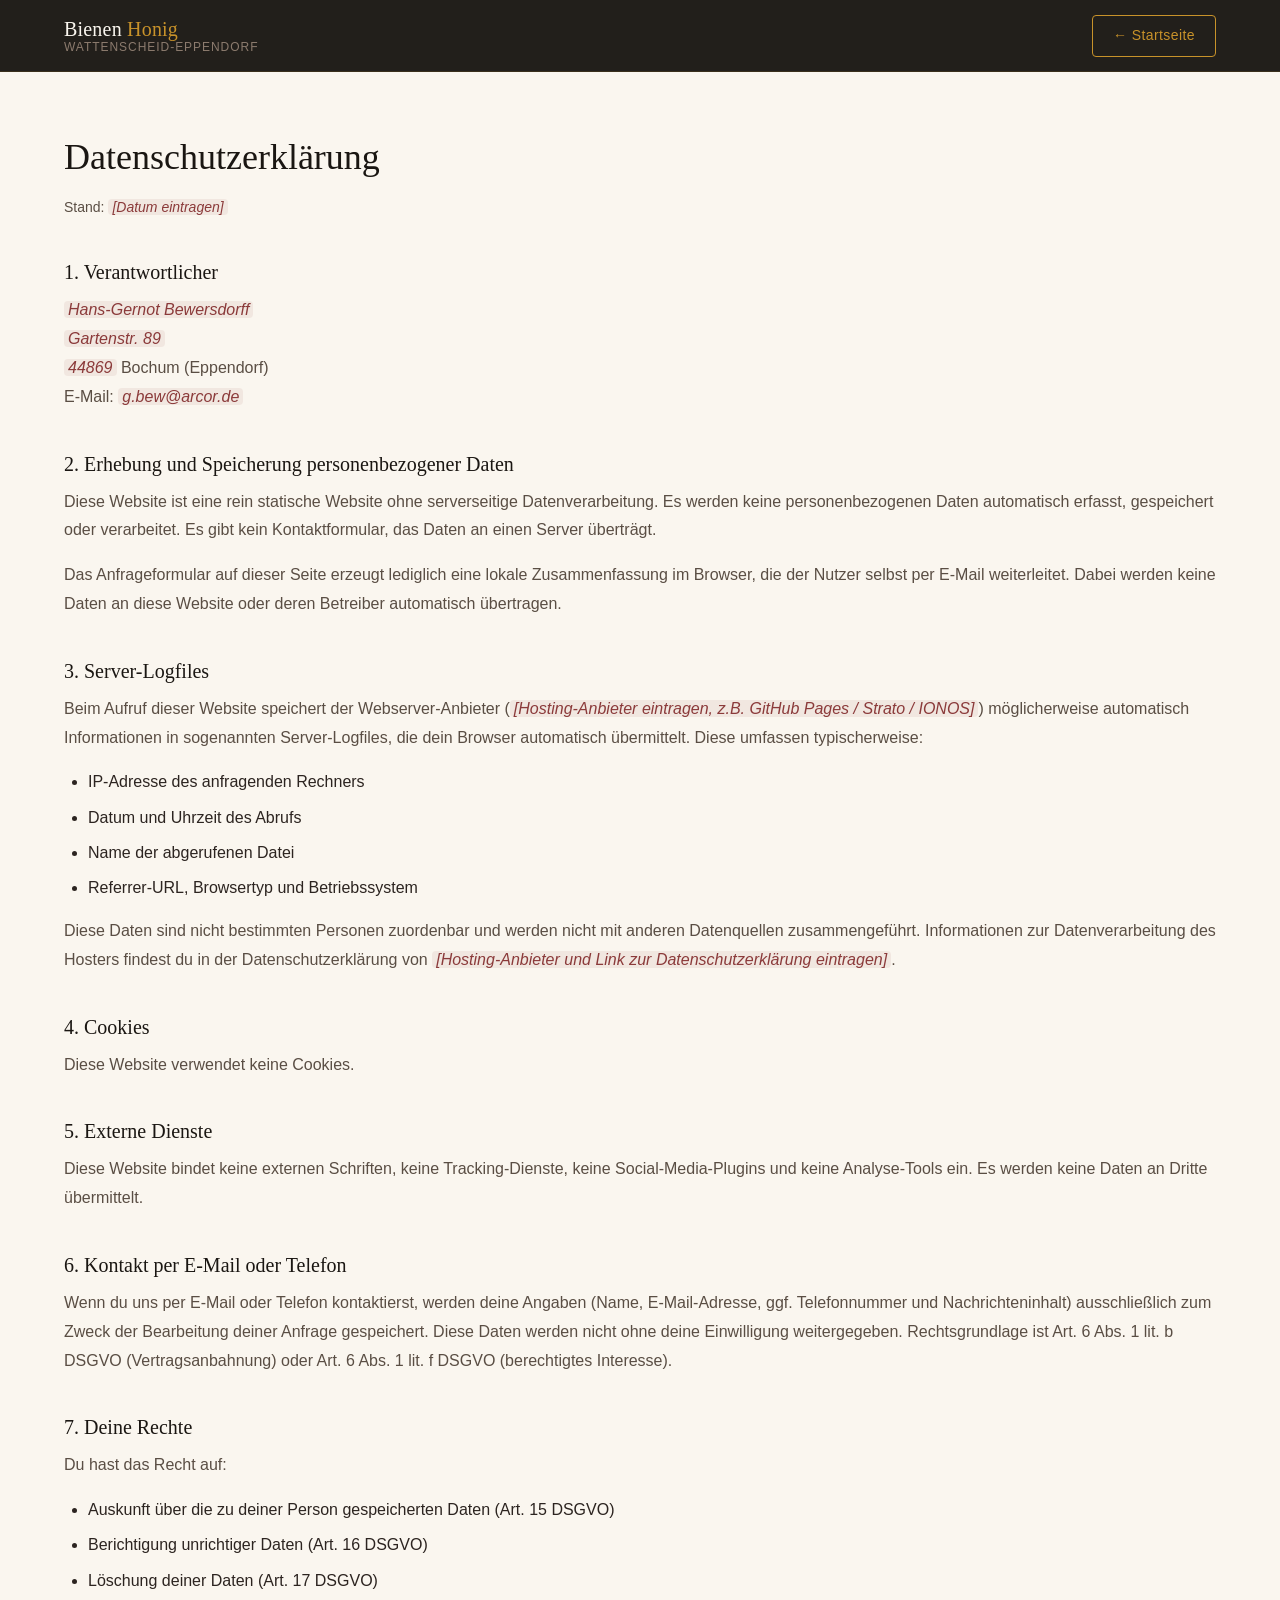
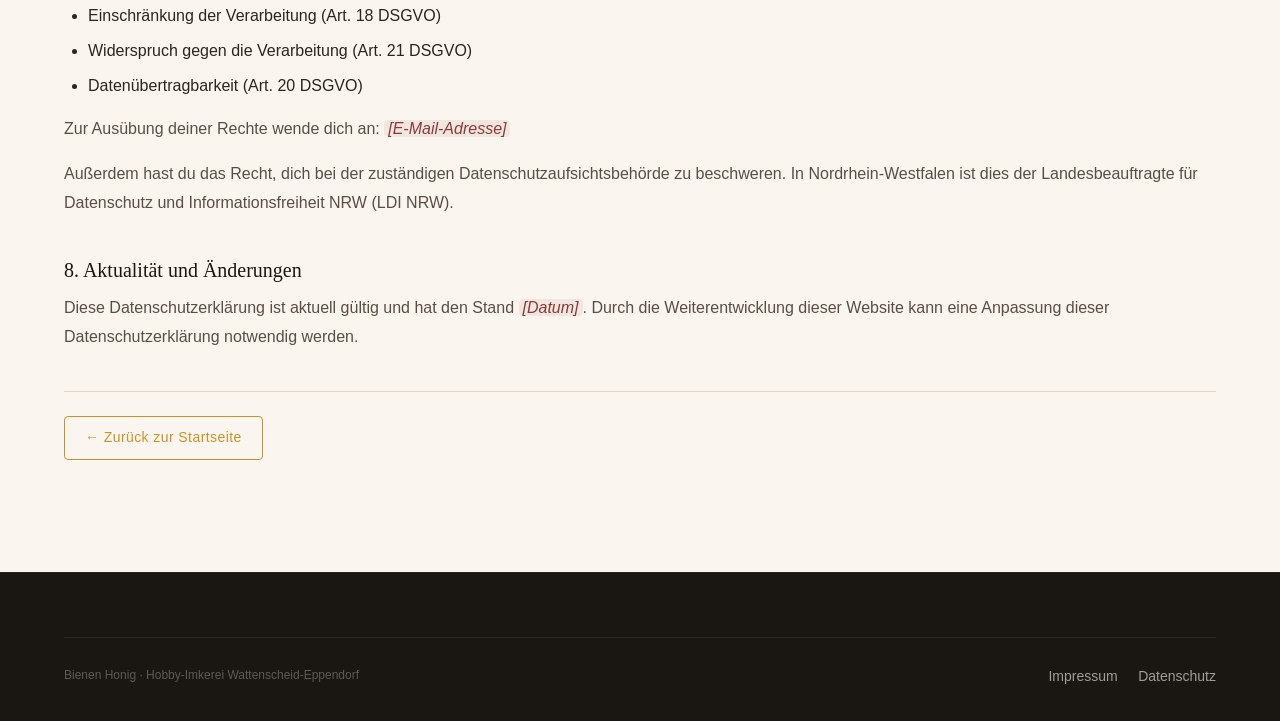
<file: datenschutz.html>
<!DOCTYPE html>
<html lang="de">
<head>
  <meta charset="UTF-8" />
  <meta name="viewport" content="width=device-width, initial-scale=1.0" />
  <meta name="robots" content="noindex, nofollow" />
  <title>Datenschutz – Bienen Honig Wattenscheid-Eppendorf</title>

  <link rel="stylesheet" href="css/variables.css" />
  <link rel="stylesheet" href="css/base.css" />
  <link rel="stylesheet" href="css/components.css" />
  <link rel="stylesheet" href="css/responsive.css" />

  <link rel="icon" href="data:image/svg+xml,<svg xmlns='http://www.w3.org/2000/svg' viewBox='0 0 100 100'><text y='.9em' font-size='90'>🍯</text></svg>" />
</head>
<body>

  <a class="skip-link" href="#main">Direkt zum Inhalt springen</a>

  <header class="site-header" role="banner">
    <nav class="nav container" aria-label="Hauptnavigation">
      <a href="index.html" class="nav__brand" aria-label="Zurück zur Startseite">
        <span class="nav__brand-name">Bienen <span>Honig</span></span>
        <span class="nav__brand-sub">Wattenscheid-Eppendorf</span>
      </a>
      <a href="index.html" class="btn btn--outline btn--sm" style="margin-left:auto;">← Startseite</a>
    </nav>
  </header>

  <main id="main">
    <div class="container">
      <article class="legal-page">

        <h1>Datenschutzerklärung</h1>
        <p class="text-soft" style="font-size:var(--text-sm);">Stand: <span class="legal-placeholder">[Datum eintragen]</span></p>

        <h2>1. Verantwortlicher</h2>
        <address>
          <span class="legal-placeholder">Hans-Gernot Bewersdorff</span><br />
          <span class="legal-placeholder">Gartenstr. 89</span><br />
          <span class="legal-placeholder">44869</span> Bochum (Eppendorf)<br />
          E-Mail: <span class="legal-placeholder">g.bew@arcor.de</span>
        </address>

        <h2>2. Erhebung und Speicherung personenbezogener Daten</h2>
        <p>
          Diese Website ist eine rein statische Website ohne serverseitige Datenverarbeitung.
          Es werden keine personenbezogenen Daten automatisch erfasst, gespeichert oder
          verarbeitet. Es gibt kein Kontaktformular, das Daten an einen Server überträgt.
        </p>
        <p>
          Das Anfrageformular auf dieser Seite erzeugt lediglich eine lokale Zusammenfassung
          im Browser, die der Nutzer selbst per E-Mail weiterleitet. Dabei werden keine Daten
          an diese Website oder deren Betreiber automatisch übertragen.
        </p>

        <h2>3. Server-Logfiles</h2>
        <p>
          Beim Aufruf dieser Website speichert der Webserver-Anbieter (<span class="legal-placeholder">[Hosting-Anbieter eintragen, z.B. GitHub Pages / Strato / IONOS]</span>)
          möglicherweise automatisch Informationen in sogenannten Server-Logfiles, die dein
          Browser automatisch übermittelt. Diese umfassen typischerweise:
        </p>
        <ul style="padding-left:var(--space-6);list-style:disc;margin-bottom:var(--space-4);">
          <li style="margin-bottom:var(--space-2);">IP-Adresse des anfragenden Rechners</li>
          <li style="margin-bottom:var(--space-2);">Datum und Uhrzeit des Abrufs</li>
          <li style="margin-bottom:var(--space-2);">Name der abgerufenen Datei</li>
          <li style="margin-bottom:var(--space-2);">Referrer-URL, Browsertyp und Betriebssystem</li>
        </ul>
        <p>
          Diese Daten sind nicht bestimmten Personen zuordenbar und werden nicht mit anderen
          Datenquellen zusammengeführt. Informationen zur Datenverarbeitung des Hosters findest
          du in der Datenschutzerklärung von
          <span class="legal-placeholder">[Hosting-Anbieter und Link zur Datenschutzerklärung eintragen]</span>.
        </p>

        <h2>4. Cookies</h2>
        <p>
          Diese Website verwendet keine Cookies.
        </p>

        <h2>5. Externe Dienste</h2>
        <p>
          Diese Website bindet keine externen Schriften, keine Tracking-Dienste, keine
          Social-Media-Plugins und keine Analyse-Tools ein. Es werden keine Daten an Dritte
          übermittelt.
        </p>

        <h2>6. Kontakt per E-Mail oder Telefon</h2>
        <p>
          Wenn du uns per E-Mail oder Telefon kontaktierst, werden deine Angaben
          (Name, E-Mail-Adresse, ggf. Telefonnummer und Nachrichteninhalt) ausschließlich
          zum Zweck der Bearbeitung deiner Anfrage gespeichert. Diese Daten werden nicht
          ohne deine Einwilligung weitergegeben. Rechtsgrundlage ist Art. 6 Abs. 1 lit. b
          DSGVO (Vertragsanbahnung) oder Art. 6 Abs. 1 lit. f DSGVO (berechtigtes Interesse).
        </p>

        <h2>7. Deine Rechte</h2>
        <p>Du hast das Recht auf:</p>
        <ul style="padding-left:var(--space-6);list-style:disc;margin-bottom:var(--space-4);">
          <li style="margin-bottom:var(--space-2);">Auskunft über die zu deiner Person gespeicherten Daten (Art. 15 DSGVO)</li>
          <li style="margin-bottom:var(--space-2);">Berichtigung unrichtiger Daten (Art. 16 DSGVO)</li>
          <li style="margin-bottom:var(--space-2);">Löschung deiner Daten (Art. 17 DSGVO)</li>
          <li style="margin-bottom:var(--space-2);">Einschränkung der Verarbeitung (Art. 18 DSGVO)</li>
          <li style="margin-bottom:var(--space-2);">Widerspruch gegen die Verarbeitung (Art. 21 DSGVO)</li>
          <li style="margin-bottom:var(--space-2);">Datenübertragbarkeit (Art. 20 DSGVO)</li>
        </ul>
        <p>
          Zur Ausübung deiner Rechte wende dich an:
          <span class="legal-placeholder">[E-Mail-Adresse]</span>
        </p>
        <p>
          Außerdem hast du das Recht, dich bei der zuständigen Datenschutzaufsichtsbehörde
          zu beschweren. In Nordrhein-Westfalen ist dies der Landesbeauftragte für
          Datenschutz und Informationsfreiheit NRW (LDI NRW).
        </p>

        <h2>8. Aktualität und Änderungen</h2>
        <p>
          Diese Datenschutzerklärung ist aktuell gültig und hat den Stand
          <span class="legal-placeholder">[Datum]</span>.
          Durch die Weiterentwicklung dieser Website kann eine Anpassung dieser
          Datenschutzerklärung notwendig werden.
        </p>

        <p style="margin-top:var(--space-10);padding-top:var(--space-6);border-top:1px solid var(--color-border);">
          <a href="index.html" class="btn btn--outline btn--sm">← Zurück zur Startseite</a>
        </p>

      </article>
    </div>
  </main>

  <footer class="site-footer" role="contentinfo">
    <div class="container">
      <div class="footer__bottom">
        <p class="footer__copy">Bienen Honig · Hobby-Imkerei Wattenscheid-Eppendorf</p>
        <nav aria-label="Rechtliche Links">
          <a href="impressum.html"   class="footer__nav-link" style="margin-right:var(--space-4);">Impressum</a>
          <a href="datenschutz.html" class="footer__nav-link">Datenschutz</a>
        </nav>
      </div>
    </div>
  </footer>

</body>
</html>
</file>
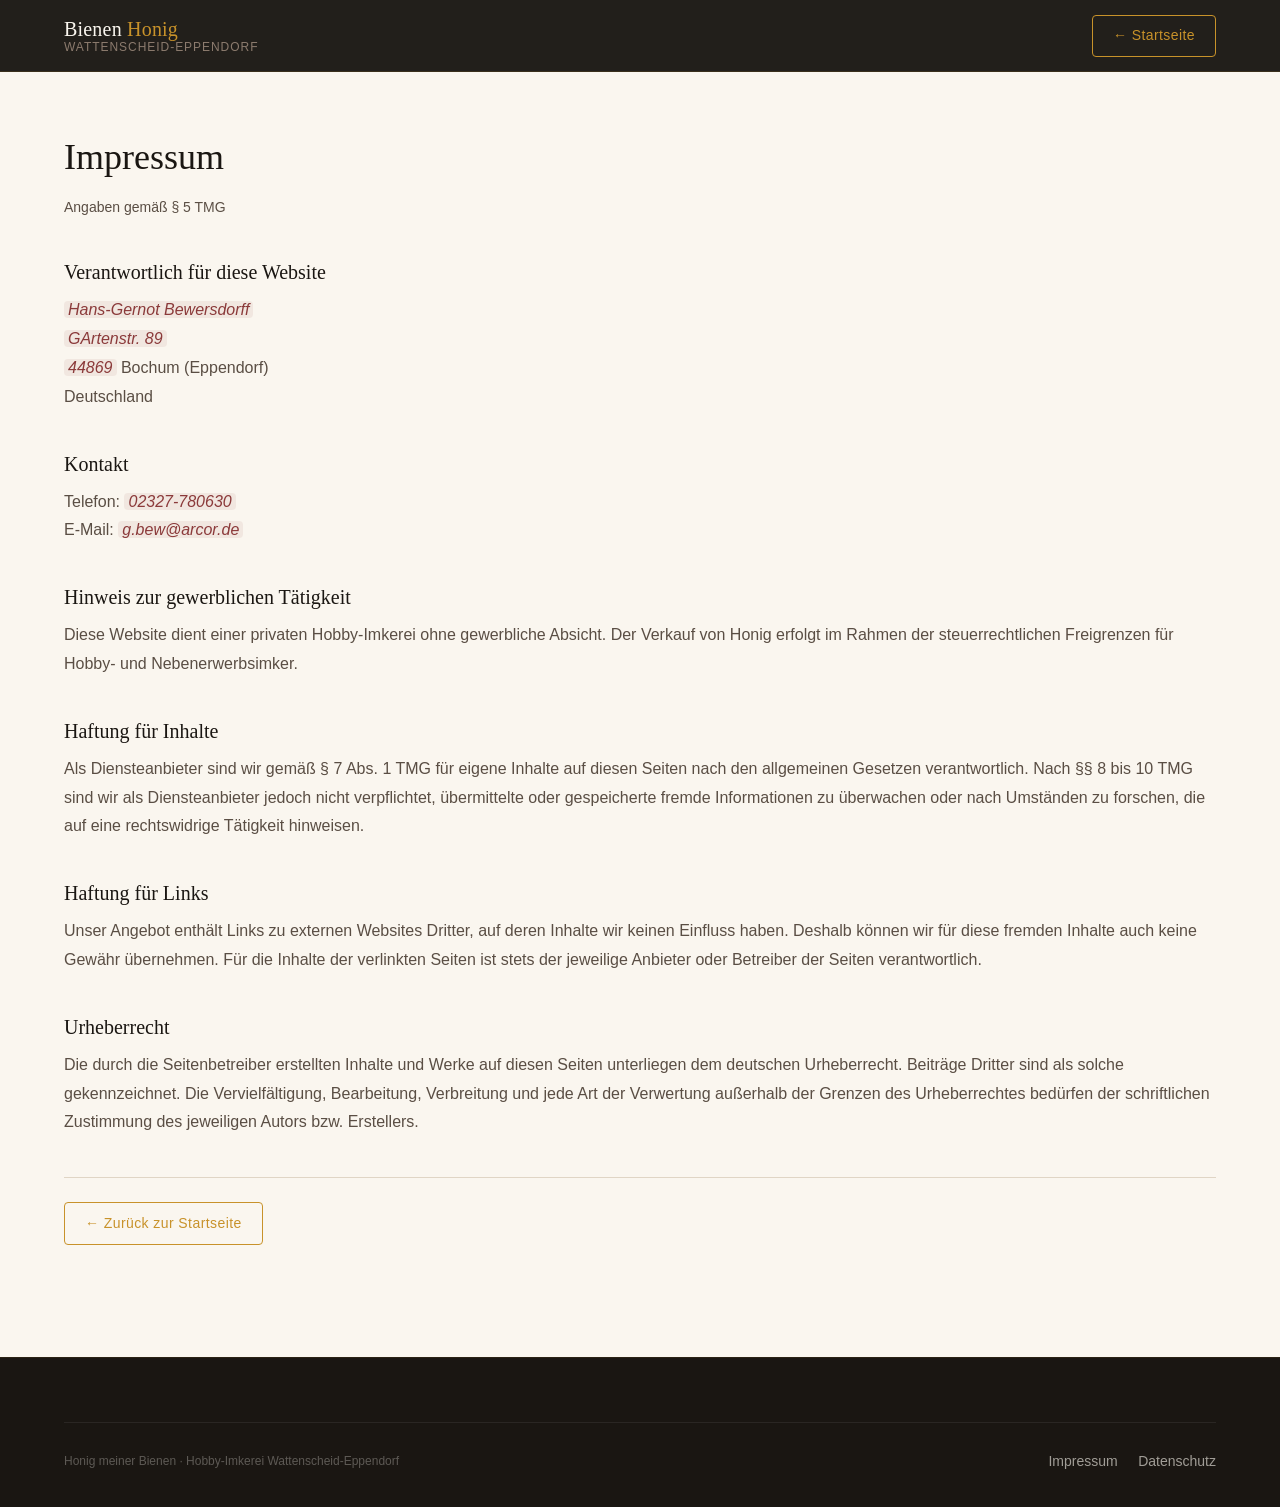
<file: impressum.html>
<!DOCTYPE html>
<html lang="de">
<head>
  <meta charset="UTF-8" />
  <meta name="viewport" content="width=device-width, initial-scale=1.0" />
  <meta name="robots" content="noindex, nofollow" />
  <title>Impressum – Bienen Honig Wattenscheid-Eppendorf</title>

  <link rel="stylesheet" href="css/variables.css" />
  <link rel="stylesheet" href="css/base.css" />
  <link rel="stylesheet" href="css/components.css" />
  <link rel="stylesheet" href="css/responsive.css" />

  <link rel="icon" href="data:image/svg+xml,<svg xmlns='http://www.w3.org/2000/svg' viewBox='0 0 100 100'><text y='.9em' font-size='90'>🍯</text></svg>" />
</head>
<body>

  <a class="skip-link" href="#main">Direkt zum Inhalt springen</a>

  <header class="site-header" role="banner">
    <nav class="nav container" aria-label="Hauptnavigation">
      <a href="index.html" class="nav__brand" aria-label="Zurück zur Startseite">
        <span class="nav__brand-name">Bienen <span>Honig</span></span>
        <span class="nav__brand-sub">Wattenscheid-Eppendorf</span>
      </a>
      <a href="index.html" class="btn btn--outline btn--sm" style="margin-left:auto;">← Startseite</a>
    </nav>
  </header>

  <main id="main">
    <div class="container">
      <article class="legal-page">

        <h1>Impressum</h1>
        <p class="text-soft" style="font-size:var(--text-sm);">Angaben gemäß § 5 TMG</p>

        <h2>Verantwortlich für diese Website</h2>
        <address>
          <span class="legal-placeholder">Hans-Gernot Bewersdorff</span><br />
          <span class="legal-placeholder">GArtenstr. 89</span><br />
          <span class="legal-placeholder">44869</span> Bochum (Eppendorf)<br />
          Deutschland
        </address>

        <h2>Kontakt</h2>
        <p>
          Telefon: <span class="legal-placeholder">02327-780630</span><br />
          E-Mail: <span class="legal-placeholder">g.bew@arcor.de</span>
        </p>

        <h2>Hinweis zur gewerblichen Tätigkeit</h2>
        <p>
          Diese Website dient einer privaten Hobby-Imkerei ohne gewerbliche Absicht.
          Der Verkauf von Honig erfolgt im Rahmen der steuerrechtlichen Freigrenzen
          für Hobby- und Nebenerwerbsimker.
        </p>

        <h2>Haftung für Inhalte</h2>
        <p>
          Als Diensteanbieter sind wir gemäß § 7 Abs. 1 TMG für eigene Inhalte auf
          diesen Seiten nach den allgemeinen Gesetzen verantwortlich. Nach §§ 8 bis
          10 TMG sind wir als Diensteanbieter jedoch nicht verpflichtet, übermittelte
          oder gespeicherte fremde Informationen zu überwachen oder nach Umständen zu
          forschen, die auf eine rechtswidrige Tätigkeit hinweisen.
        </p>

        <h2>Haftung für Links</h2>
        <p>
          Unser Angebot enthält Links zu externen Websites Dritter, auf deren Inhalte
          wir keinen Einfluss haben. Deshalb können wir für diese fremden Inhalte auch
          keine Gewähr übernehmen. Für die Inhalte der verlinkten Seiten ist stets der
          jeweilige Anbieter oder Betreiber der Seiten verantwortlich.
        </p>

        <h2>Urheberrecht</h2>
        <p>
          Die durch die Seitenbetreiber erstellten Inhalte und Werke auf diesen Seiten
          unterliegen dem deutschen Urheberrecht. Beiträge Dritter sind als solche
          gekennzeichnet. Die Vervielfältigung, Bearbeitung, Verbreitung und jede Art
          der Verwertung außerhalb der Grenzen des Urheberrechtes bedürfen der
          schriftlichen Zustimmung des jeweiligen Autors bzw. Erstellers.
        </p>

        <p style="margin-top:var(--space-10);padding-top:var(--space-6);border-top:1px solid var(--color-border);">
          <a href="index.html" class="btn btn--outline btn--sm">← Zurück zur Startseite</a>
        </p>

      </article>
    </div>
  </main>

  <footer class="site-footer" role="contentinfo">
    <div class="container">
      <div class="footer__bottom">
        <p class="footer__copy">Honig meiner Bienen · Hobby-Imkerei Wattenscheid-Eppendorf</p>
        <nav aria-label="Rechtliche Links">
          <a href="impressum.html"   class="footer__nav-link" style="margin-right:var(--space-4);">Impressum</a>
          <a href="datenschutz.html" class="footer__nav-link">Datenschutz</a>
        </nav>
      </div>
    </div>
  </footer>

</body>
</html>
</file>
<file: css/variables.css>
/* ============================================================
   DESIGN-VARIABLEN — Farben, Abstände, Schriften
   ============================================================ */

:root {
  /* Farben */
  --color-gold:        #C8922A;
  --color-gold-light:  #E8B84B;
  --color-gold-pale:   #F5E6C8;
  --color-dark:        #1A1612;
  --color-dark-soft:   #2C2420;
  --color-dark-mid:    #3D3530;
  --color-cream:       #FAF6EF;
  --color-cream-soft:  #F2EBE0;
  --color-white:       #FFFFFF;
  --color-text:        #2C2420;
  --color-text-soft:   #5A4E44;
  --color-text-muted:  #8C7B6E;
  --color-border:      #E0D5C5;
  --color-border-soft: #EDE5D8;
  --color-success:     #4A7C59;
  --color-error:       #8B3A3A;

  /* Typografie */
  --font-display: Georgia, 'Times New Roman', serif;
  --font-body:    -apple-system, 'Segoe UI', Helvetica, Arial, sans-serif;

  /* Schriftgrößen */
  --text-xs:   0.75rem;
  --text-sm:   0.875rem;
  --text-base: 1rem;
  --text-lg:   1.125rem;
  --text-xl:   1.25rem;
  --text-2xl:  1.5rem;
  --text-3xl:  1.875rem;
  --text-4xl:  2.25rem;
  --text-5xl:  3rem;
  --text-6xl:  3.75rem;

  /* Abstände */
  --space-1:   0.25rem;
  --space-2:   0.5rem;
  --space-3:   0.75rem;
  --space-4:   1rem;
  --space-5:   1.25rem;
  --space-6:   1.5rem;
  --space-8:   2rem;
  --space-10:  2.5rem;
  --space-12:  3rem;
  --space-16:  4rem;
  --space-20:  5rem;
  --space-24:  6rem;
  --space-32:  8rem;

  /* Layout */
  --max-width:        1200px;
  --max-width-text:   680px;
  --section-padding:  var(--space-24) var(--space-6);

  /* Radien */
  --radius-sm:  4px;
  --radius-md:  8px;
  --radius-lg:  12px;
  --radius-xl:  20px;
  --radius-full: 9999px;

  /* Schatten */
  --shadow-sm:  0 1px 3px rgba(26,22,18,0.08), 0 1px 2px rgba(26,22,18,0.06);
  --shadow-md:  0 4px 16px rgba(26,22,18,0.10), 0 2px 6px rgba(26,22,18,0.08);
  --shadow-lg:  0 12px 40px rgba(26,22,18,0.14), 0 4px 12px rgba(26,22,18,0.10);
  --shadow-xl:  0 24px 64px rgba(26,22,18,0.18), 0 8px 24px rgba(26,22,18,0.12);

  /* Übergänge */
  --transition-fast:   150ms ease;
  --transition-base:   250ms ease;
  --transition-slow:   400ms ease;

  /* Navigation */
  --nav-height: 72px;
}
</file>
<file: css/base.css>
/* ============================================================
   BASIS — Reset, Typografie, Layout-Grundlagen
   ============================================================ */

*, *::before, *::after {
  box-sizing: border-box;
  margin: 0;
  padding: 0;
}

html {
  scroll-behavior: smooth;
  -webkit-text-size-adjust: 100%;
  font-size: 16px;
}

body {
  font-family: var(--font-body);
  font-size: var(--text-base);
  line-height: 1.7;
  color: var(--color-text);
  background-color: var(--color-cream);
  -webkit-font-smoothing: antialiased;
  -moz-osx-font-smoothing: grayscale;
}

/* Skip Link */
.skip-link {
  position: absolute;
  top: -100px;
  left: var(--space-4);
  padding: var(--space-3) var(--space-6);
  background: var(--color-gold);
  color: var(--color-dark);
  font-weight: 700;
  border-radius: var(--radius-md);
  z-index: 9999;
  transition: top var(--transition-fast);
}

.skip-link:focus {
  top: var(--space-4);
}

/* Fokus sichtbar */
:focus-visible {
  outline: 2px solid var(--color-gold);
  outline-offset: 3px;
  border-radius: var(--radius-sm);
}

/* Typografie */
h1, h2, h3, h4, h5, h6 {
  font-family: var(--font-display);
  font-weight: 400;
  line-height: 1.2;
  color: var(--color-dark);
}

h1 { font-size: var(--text-5xl); }
h2 { font-size: var(--text-3xl); }
h3 { font-size: var(--text-xl); }
h4 { font-size: var(--text-lg); }

p { margin-bottom: var(--space-4); }
p:last-child { margin-bottom: 0; }

a {
  color: var(--color-gold);
  text-decoration: none;
  transition: color var(--transition-fast);
}

a:hover {
  color: var(--color-gold-light);
}

img {
  max-width: 100%;
  height: auto;
  display: block;
}

ul, ol {
  list-style: none;
}

button, input, select, textarea {
  font-family: inherit;
  font-size: inherit;
}

/* Layout */
.container {
  width: 100%;
  max-width: var(--max-width);
  margin: 0 auto;
  padding: 0 var(--space-6);
}

.section {
  padding: var(--space-24) 0;
}

.section--dark {
  background-color: var(--color-dark);
  color: var(--color-cream);
}

.section--dark h2,
.section--dark h3,
.section--dark h4 {
  color: var(--color-cream);
}

.section--cream {
  background-color: var(--color-cream-soft);
}

.section--white {
  background-color: var(--color-white);
}

/* Abschnittsüberschriften */
.section-header {
  text-align: center;
  margin-bottom: var(--space-16);
}

.section-header__headline {
  font-size: var(--text-4xl);
  margin-bottom: var(--space-3);
}

.section-header__subline {
  font-size: var(--text-lg);
  color: var(--color-text-soft);
  max-width: var(--max-width-text);
  margin: 0 auto;
}

.section--dark .section-header__subline {
  color: var(--color-gold-pale);
}

/* Goldene Trennlinie */
.divider {
  display: block;
  width: 48px;
  height: 2px;
  background: var(--color-gold);
  margin: var(--space-4) auto var(--space-6);
}

/* Hilfklassen */
.text-center { text-align: center; }
.text-gold   { color: var(--color-gold); }
.text-soft   { color: var(--color-text-soft); }
.text-muted  { color: var(--color-text-muted); }
.sr-only {
  position: absolute;
  width: 1px;
  height: 1px;
  padding: 0;
  margin: -1px;
  overflow: hidden;
  clip: rect(0, 0, 0, 0);
  white-space: nowrap;
  border: 0;
}

/* Buttons */
.btn {
  display: inline-flex;
  align-items: center;
  justify-content: center;
  gap: var(--space-2);
  padding: var(--space-4) var(--space-8);
  border: none;
  border-radius: var(--radius-sm);
  font-family: var(--font-body);
  font-size: var(--text-base);
  font-weight: 500;
  letter-spacing: 0.03em;
  cursor: pointer;
  transition: all var(--transition-base);
  text-decoration: none;
  white-space: nowrap;
}

.btn--primary {
  background-color: var(--color-gold);
  color: var(--color-dark);
}

.btn--primary:hover {
  background-color: var(--color-gold-light);
  color: var(--color-dark);
  transform: translateY(-1px);
  box-shadow: var(--shadow-md);
}

.btn--secondary {
  background-color: transparent;
  color: var(--color-cream);
  border: 1px solid rgba(255,255,255,0.35);
}

.btn--secondary:hover {
  background-color: rgba(255,255,255,0.1);
  color: var(--color-cream);
  border-color: rgba(255,255,255,0.6);
}

.btn--outline {
  background-color: transparent;
  color: var(--color-gold);
  border: 1px solid var(--color-gold);
}

.btn--outline:hover {
  background-color: var(--color-gold);
  color: var(--color-dark);
}

.btn--ghost {
  background-color: transparent;
  color: var(--color-text-soft);
  border: 1px solid var(--color-border);
}

.btn--ghost:hover {
  border-color: var(--color-gold);
  color: var(--color-gold);
}

.btn--sm {
  padding: var(--space-2) var(--space-5);
  font-size: var(--text-sm);
}

.btn--full { width: 100%; }

/* Bild-Platzhalter */
.img-placeholder {
  background: linear-gradient(135deg, var(--color-dark-mid) 0%, var(--color-dark-soft) 100%);
  display: flex;
  align-items: center;
  justify-content: center;
  color: var(--color-text-muted);
  font-size: var(--text-sm);
}

.img-placeholder::after {
  content: attr(data-label);
}
</file>
<file: css/components.css>
/* ============================================================
   KOMPONENTEN — Header, Hero, Karten, Galerie, FAQ, Footer
   ============================================================ */

/* ---- NAVIGATION ------------------------------------------ */
.site-header {
  position: fixed;
  top: 0;
  left: 0;
  right: 0;
  height: var(--nav-height);
  z-index: 100;
  background: rgba(26, 22, 18, 0.96);
  backdrop-filter: blur(12px);
  -webkit-backdrop-filter: blur(12px);
  border-bottom: 1px solid rgba(200, 146, 42, 0.15);
  transition: background var(--transition-base), box-shadow var(--transition-base);
}

.site-header.scrolled {
  box-shadow: 0 2px 24px rgba(0,0,0,0.3);
}

.nav {
  display: flex;
  align-items: center;
  justify-content: space-between;
  height: var(--nav-height);
}

.nav__brand {
  display: flex;
  flex-direction: column;
  line-height: 1.15;
  text-decoration: none;
}

.nav__brand-name {
  font-family: var(--font-display);
  font-size: var(--text-xl);
  color: var(--color-cream);
  letter-spacing: 0.01em;
}

.nav__brand-name span {
  color: var(--color-gold);
}

.nav__brand-sub {
  font-size: var(--text-xs);
  color: var(--color-text-muted);
  letter-spacing: 0.08em;
  text-transform: uppercase;
}

.nav__links {
  display: flex;
  align-items: center;
  gap: var(--space-8);
}

.nav__link {
  font-size: var(--text-sm);
  color: rgba(250, 246, 239, 0.75);
  letter-spacing: 0.04em;
  text-decoration: none;
  transition: color var(--transition-fast);
  position: relative;
}

.nav__link::after {
  content: '';
  position: absolute;
  bottom: -3px;
  left: 0;
  right: 0;
  height: 1px;
  background: var(--color-gold);
  transform: scaleX(0);
  transition: transform var(--transition-base);
}

.nav__link:hover {
  color: var(--color-cream);
}

.nav__link:hover::after {
  transform: scaleX(1);
}

.nav__cta {
  background-color: var(--color-gold);
  color: var(--color-dark) !important;
  padding: var(--space-2) var(--space-5);
  border-radius: var(--radius-sm);
  font-weight: 600;
  font-size: var(--text-sm);
  letter-spacing: 0.03em;
  transition: background var(--transition-fast), transform var(--transition-fast);
}

.nav__cta::after { display: none; }

.nav__cta:hover {
  background-color: var(--color-gold-light);
  transform: translateY(-1px);
}

/* Mobile Menü */
.nav__toggle {
  display: none;
  flex-direction: column;
  gap: 5px;
  cursor: pointer;
  background: none;
  border: none;
  padding: var(--space-2);
  border-radius: var(--radius-sm);
}

.nav__toggle-bar {
  width: 24px;
  height: 2px;
  background: var(--color-cream);
  border-radius: 2px;
  transition: all var(--transition-base);
  display: block;
}

.nav__toggle[aria-expanded="true"] .nav__toggle-bar:nth-child(1) {
  transform: translateY(7px) rotate(45deg);
}

.nav__toggle[aria-expanded="true"] .nav__toggle-bar:nth-child(2) {
  opacity: 0;
  transform: scaleX(0);
}

.nav__toggle[aria-expanded="true"] .nav__toggle-bar:nth-child(3) {
  transform: translateY(-7px) rotate(-45deg);
}

/* Mobile Overlay */
.nav__mobile {
  display: none;
  position: fixed;
  top: var(--nav-height);
  left: 0;
  right: 0;
  bottom: 0;
  background: var(--color-dark);
  flex-direction: column;
  align-items: center;
  justify-content: center;
  gap: var(--space-8);
  z-index: 99;
  animation: fadeIn var(--transition-base) ease;
}

.nav__mobile.is-open {
  display: flex;
}

.nav__mobile-link {
  font-family: var(--font-display);
  font-size: var(--text-3xl);
  color: var(--color-cream);
  text-decoration: none;
  transition: color var(--transition-fast);
}

.nav__mobile-link:hover {
  color: var(--color-gold);
}

/* ---- HERO ------------------------------------------------ */
.hero {
  min-height: 100vh;
  display: flex;
  align-items: center;
  position: relative;
  background-color: var(--color-dark);
  overflow: hidden;
}

.hero__bg {
  position: absolute;
  inset: 0;
  background:
    radial-gradient(ellipse 80% 60% at 70% 50%, rgba(200,146,42,0.12) 0%, transparent 60%),
    radial-gradient(ellipse 40% 40% at 20% 80%, rgba(200,146,42,0.06) 0%, transparent 50%);
}

/* Dezentes Waben-Muster */
.hero__bg::after {
  content: '';
  position: absolute;
  inset: 0;
  background-image:
    repeating-linear-gradient(
      60deg,
      transparent 0,
      transparent 28px,
      rgba(200,146,42,0.03) 28px,
      rgba(200,146,42,0.03) 30px
    ),
    repeating-linear-gradient(
      -60deg,
      transparent 0,
      transparent 28px,
      rgba(200,146,42,0.03) 28px,
      rgba(200,146,42,0.03) 30px
    );
}

.hero__content {
  position: relative;
  z-index: 1;
  display: grid;
  grid-template-columns: 1fr 1fr;
  gap: var(--space-16);
  align-items: center;
  padding: var(--space-32) 0 var(--space-20);
}

.hero__text {
  padding-top: var(--nav-height);
}

.hero__badge {
  display: inline-flex;
  align-items: center;
  gap: var(--space-2);
  padding: var(--space-2) var(--space-4);
  background: rgba(200,146,42,0.15);
  border: 1px solid rgba(200,146,42,0.3);
  border-radius: var(--radius-full);
  font-size: var(--text-xs);
  color: var(--color-gold-light);
  letter-spacing: 0.1em;
  text-transform: uppercase;
  margin-bottom: var(--space-8);
}

.hero__title {
  font-size: var(--text-6xl);
  color: var(--color-cream);
  line-height: 1.1;
  margin-bottom: var(--space-4);
}

.hero__title-highlight {
  color: var(--color-gold);
  display: block;
}

.hero__desc {
  font-size: var(--text-lg);
  color: rgba(250,246,239,0.72);
  line-height: 1.8;
  margin-bottom: var(--space-10);
  max-width: 480px;
}

.hero__actions {
  display: flex;
  gap: var(--space-4);
  flex-wrap: wrap;
}

.hero__image-wrap {
  position: relative;
  display: flex;
  align-items: center;
  justify-content: center;
  padding-top: var(--nav-height);
}

.hero__image-glow {
  position: absolute;
  width: 360px;
  height: 360px;
  background: radial-gradient(circle, rgba(200,146,42,0.25) 0%, transparent 70%);
  border-radius: 50%;
  filter: blur(40px);
}

.hero__image {
  position: relative;
  width: 380px;
  height: 480px;
  object-fit: cover;
  border-radius: var(--radius-xl);
  box-shadow: var(--shadow-xl);
}

.hero__scroll {
  position: absolute;
  bottom: var(--space-8);
  left: 50%;
  transform: translateX(-50%);
  display: flex;
  flex-direction: column;
  align-items: center;
  gap: var(--space-2);
  color: rgba(250,246,239,0.4);
  font-size: var(--text-xs);
  letter-spacing: 0.1em;
  text-transform: uppercase;
  animation: bounce 2.5s ease-in-out infinite;
}

.hero__scroll::after {
  content: '';
  display: block;
  width: 1px;
  height: 40px;
  background: linear-gradient(to bottom, rgba(200,146,42,0.6), transparent);
}

/* ---- ÜBER DIE IMKEREI ------------------------------------ */
.about__grid {
  display: grid;
  grid-template-columns: 1fr 1fr;
  gap: var(--space-20);
  align-items: center;
}

.about__image-wrap {
  position: relative;
}

.about__image {
  width: 100%;
  aspect-ratio: 4/5;
  object-fit: cover;
  border-radius: var(--radius-lg);
  box-shadow: var(--shadow-lg);
}

.about__image-accent {
  position: absolute;
  bottom: -var(--space-6);
  right: -var(--space-6);
  width: 160px;
  height: 160px;
  border: 2px solid rgba(200,146,42,0.3);
  border-radius: var(--radius-lg);
  bottom: calc(-1 * var(--space-6));
  right: calc(-1 * var(--space-6));
}

.about__label {
  display: inline-block;
  font-size: var(--text-xs);
  font-weight: 600;
  letter-spacing: 0.12em;
  text-transform: uppercase;
  color: var(--color-gold);
  margin-bottom: var(--space-3);
}

.about__headline {
  font-size: var(--text-4xl);
  margin-bottom: var(--space-4);
}

.about__subline {
  font-size: var(--text-lg);
  color: var(--color-text-soft);
  margin-bottom: var(--space-6);
}

.about__text {
  color: var(--color-text-soft);
  line-height: 1.85;
}

.about__facts {
  display: grid;
  grid-template-columns: repeat(2, 1fr);
  gap: var(--space-4);
  margin-top: var(--space-10);
}

.about__fact {
  background: var(--color-cream-soft);
  border: 1px solid var(--color-border-soft);
  border-radius: var(--radius-md);
  padding: var(--space-5) var(--space-6);
}

.about__fact-icon {
  font-size: var(--text-xl);
  margin-bottom: var(--space-2);
}

.about__fact-label {
  font-size: var(--text-xs);
  text-transform: uppercase;
  letter-spacing: 0.08em;
  color: var(--color-text-muted);
  margin-bottom: var(--space-1);
}

.about__fact-value {
  font-size: var(--text-sm);
  font-weight: 600;
  color: var(--color-dark);
}

/* ---- PRODUKTE -------------------------------------------- */
.products__grid {
  display: grid;
  grid-template-columns: repeat(auto-fit, minmax(320px, 1fr));
  gap: var(--space-8);
  margin-top: var(--space-4);
}

.product-card {
  background: var(--color-white);
  border: 1px solid var(--color-border-soft);
  border-radius: var(--radius-lg);
  overflow: hidden;
  box-shadow: var(--shadow-sm);
  transition: transform var(--transition-base), box-shadow var(--transition-base);
}

.product-card:hover {
  transform: translateY(-4px);
  box-shadow: var(--shadow-lg);
}

.product-card__image-wrap {
  position: relative;
  aspect-ratio: 4/3;
  overflow: hidden;
  background: var(--color-dark-soft);
}

.product-card__image {
  width: 100%;
  height: 100%;
  object-fit: cover;
  transition: transform var(--transition-slow);
}

.product-card:hover .product-card__image {
  transform: scale(1.04);
}

.product-card__badge {
  position: absolute;
  top: var(--space-4);
  left: var(--space-4);
  background: var(--color-dark);
  color: var(--color-gold-light);
  font-size: var(--text-xs);
  font-weight: 600;
  letter-spacing: 0.1em;
  text-transform: uppercase;
  padding: var(--space-1) var(--space-3);
  border-radius: var(--radius-full);
  border: 1px solid rgba(200,146,42,0.3);
}

.product-card__unavailable {
  position: absolute;
  inset: 0;
  background: rgba(26,22,18,0.6);
  display: flex;
  align-items: center;
  justify-content: center;
  color: var(--color-cream);
  font-size: var(--text-sm);
  font-weight: 500;
  letter-spacing: 0.05em;
}

.product-card__body {
  padding: var(--space-6) var(--space-7) var(--space-7);
}

.product-card__subtitle {
  font-size: var(--text-xs);
  font-weight: 600;
  letter-spacing: 0.1em;
  text-transform: uppercase;
  color: var(--color-gold);
  margin-bottom: var(--space-2);
}

.product-card__name {
  font-size: var(--text-2xl);
  margin-bottom: var(--space-3);
}

.product-card__desc {
  font-size: var(--text-sm);
  color: var(--color-text-soft);
  line-height: 1.75;
  margin-bottom: var(--space-6);
}

.product-card__footer {
  display: flex;
  align-items: center;
  justify-content: space-between;
  padding-top: var(--space-5);
  border-top: 1px solid var(--color-border-soft);
}

.product-card__price {
  display: flex;
  flex-direction: column;
}

.product-card__price-amount {
  font-family: var(--font-display);
  font-size: var(--text-3xl);
  color: var(--color-dark);
  line-height: 1;
}

.product-card__price-size {
  font-size: var(--text-xs);
  color: var(--color-text-muted);
  margin-top: var(--space-1);
}

/* ---- QUALITÄT -------------------------------------------- */
.quality__grid {
  display: grid;
  grid-template-columns: repeat(auto-fit, minmax(240px, 1fr));
  gap: var(--space-6);
}

.quality-card {
  padding: var(--space-8);
  border: 1px solid rgba(200,146,42,0.15);
  border-radius: var(--radius-lg);
  background: rgba(255,255,255,0.04);
  transition: border-color var(--transition-base), background var(--transition-base);
}

.quality-card:hover {
  border-color: rgba(200,146,42,0.35);
  background: rgba(200,146,42,0.05);
}

.quality-card__icon {
  font-size: 2rem;
  margin-bottom: var(--space-5);
  display: block;
}

.quality-card__title {
  font-size: var(--text-lg);
  color: var(--color-cream);
  margin-bottom: var(--space-3);
}

.quality-card__text {
  font-size: var(--text-sm);
  color: rgba(250,246,239,0.6);
  line-height: 1.8;
}

/* ---- GALERIE --------------------------------------------- */
.gallery__grid {
  display: grid;
  grid-template-columns: repeat(3, 1fr);
  gap: var(--space-3);
}

.gallery__item {
  position: relative;
  overflow: hidden;
  border-radius: var(--radius-md);
  cursor: pointer;
  aspect-ratio: 1;
  background: var(--color-dark-soft);
}

.gallery__item:first-child,
.gallery__item:nth-child(4) {
  aspect-ratio: auto;
  grid-row: span 1;
}

.gallery__image {
  width: 100%;
  height: 100%;
  object-fit: cover;
  transition: transform var(--transition-slow);
}

.gallery__item:hover .gallery__image {
  transform: scale(1.06);
}

.gallery__caption {
  position: absolute;
  bottom: 0;
  left: 0;
  right: 0;
  padding: var(--space-3) var(--space-4);
  background: linear-gradient(to top, rgba(26,22,18,0.85), transparent);
  color: var(--color-cream);
  font-size: var(--text-sm);
  opacity: 0;
  transform: translateY(4px);
  transition: all var(--transition-base);
}

.gallery__item:hover .gallery__caption {
  opacity: 1;
  transform: translateY(0);
}

/* Lightbox */
.lightbox {
  display: none;
  position: fixed;
  inset: 0;
  z-index: 200;
  background: rgba(10,8,6,0.95);
  align-items: center;
  justify-content: center;
}

.lightbox.is-open {
  display: flex;
}

.lightbox__image {
  max-width: 90vw;
  max-height: 90vh;
  object-fit: contain;
  border-radius: var(--radius-md);
  box-shadow: var(--shadow-xl);
}

.lightbox__close {
  position: absolute;
  top: var(--space-6);
  right: var(--space-6);
  background: rgba(255,255,255,0.1);
  border: none;
  color: var(--color-cream);
  width: 44px;
  height: 44px;
  border-radius: 50%;
  cursor: pointer;
  font-size: var(--text-xl);
  display: flex;
  align-items: center;
  justify-content: center;
  transition: background var(--transition-fast);
}

.lightbox__close:hover {
  background: rgba(255,255,255,0.2);
}

/* ---- KONTAKT / ANFRAGE ----------------------------------- */
.contact__grid {
  display: grid;
  grid-template-columns: 1fr 1.6fr;
  gap: var(--space-16);
  align-items: start;
}

.contact__info-label {
  font-size: var(--text-xs);
  font-weight: 600;
  letter-spacing: 0.12em;
  text-transform: uppercase;
  color: var(--color-gold);
  margin-bottom: var(--space-3);
  display: block;
}

.contact__info h2 {
  font-size: var(--text-4xl);
  margin-bottom: var(--space-4);
}

.contact__info-intro {
  color: var(--color-text-soft);
  line-height: 1.85;
  margin-bottom: var(--space-10);
}

.contact__details {
  display: flex;
  flex-direction: column;
  gap: var(--space-5);
}

.contact__detail {
  display: flex;
  align-items: flex-start;
  gap: var(--space-4);
}

.contact__detail-icon {
  width: 40px;
  height: 40px;
  background: var(--color-cream-soft);
  border: 1px solid var(--color-border);
  border-radius: var(--radius-md);
  display: flex;
  align-items: center;
  justify-content: center;
  font-size: var(--text-lg);
  flex-shrink: 0;
}

.contact__detail-label {
  font-size: var(--text-xs);
  text-transform: uppercase;
  letter-spacing: 0.08em;
  color: var(--color-text-muted);
  margin-bottom: var(--space-1);
}

.contact__detail-value {
  font-size: var(--text-sm);
  color: var(--color-text);
  font-weight: 500;
}

/* Bestellformular */
.order-form {
  background: var(--color-white);
  border: 1px solid var(--color-border-soft);
  border-radius: var(--radius-lg);
  padding: var(--space-10) var(--space-10);
  box-shadow: var(--shadow-md);
}

.form-group {
  margin-bottom: var(--space-5);
}

.form-label {
  display: block;
  font-size: var(--text-sm);
  font-weight: 500;
  color: var(--color-text);
  margin-bottom: var(--space-2);
}

.form-label--required::after {
  content: ' *';
  color: var(--color-gold);
}

.form-input,
.form-textarea,
.form-select {
  width: 100%;
  padding: var(--space-3) var(--space-4);
  background: var(--color-cream);
  border: 1px solid var(--color-border);
  border-radius: var(--radius-md);
  color: var(--color-text);
  font-size: var(--text-base);
  transition: border-color var(--transition-fast), box-shadow var(--transition-fast);
}

.form-input:focus,
.form-textarea:focus,
.form-select:focus {
  outline: none;
  border-color: var(--color-gold);
  box-shadow: 0 0 0 3px rgba(200,146,42,0.15);
}

.form-textarea {
  resize: vertical;
  min-height: 100px;
}

.form-row {
  display: grid;
  grid-template-columns: 1fr 1fr;
  gap: var(--space-4);
}

/* Produktmengen im Formular */
.order-products {
  border: 1px solid var(--color-border-soft);
  border-radius: var(--radius-md);
  overflow: hidden;
  margin-bottom: var(--space-5);
}

.order-product {
  display: flex;
  align-items: center;
  gap: var(--space-4);
  padding: var(--space-4) var(--space-5);
  border-bottom: 1px solid var(--color-border-soft);
}

.order-product:last-child {
  border-bottom: none;
}

.order-product__info {
  flex: 1;
}

.order-product__name {
  font-weight: 500;
  font-size: var(--text-sm);
  color: var(--color-dark);
}

.order-product__price {
  font-size: var(--text-xs);
  color: var(--color-text-muted);
}

.order-product__qty {
  display: flex;
  align-items: center;
  gap: var(--space-2);
}

.qty-btn {
  width: 32px;
  height: 32px;
  border: 1px solid var(--color-border);
  background: var(--color-cream);
  border-radius: var(--radius-sm);
  cursor: pointer;
  font-size: var(--text-base);
  display: flex;
  align-items: center;
  justify-content: center;
  transition: all var(--transition-fast);
  color: var(--color-text);
}

.qty-btn:hover {
  border-color: var(--color-gold);
  color: var(--color-gold);
}

.qty-display {
  min-width: 32px;
  text-align: center;
  font-weight: 600;
  font-size: var(--text-sm);
}

.order-product__subtotal {
  font-size: var(--text-sm);
  font-weight: 600;
  color: var(--color-dark);
  min-width: 56px;
  text-align: right;
}

/* Summe */
.order-total {
  display: flex;
  justify-content: space-between;
  align-items: center;
  padding: var(--space-5);
  background: var(--color-cream-soft);
  border: 1px solid var(--color-border-soft);
  border-radius: var(--radius-md);
  margin-bottom: var(--space-6);
}

.order-total__label {
  font-size: var(--text-sm);
  font-weight: 600;
  color: var(--color-text-soft);
  text-transform: uppercase;
  letter-spacing: 0.06em;
}

.order-total__amount {
  font-family: var(--font-display);
  font-size: var(--text-2xl);
  color: var(--color-dark);
}

/* Zusammenfassung */
.order-summary-box {
  background: var(--color-dark);
  border-radius: var(--radius-md);
  padding: var(--space-5) var(--space-6);
  margin-bottom: var(--space-5);
  display: none;
}

.order-summary-box.is-visible {
  display: block;
}

.order-summary-box pre {
  font-family: var(--font-body);
  font-size: var(--text-sm);
  color: var(--color-cream);
  white-space: pre-wrap;
  line-height: 1.7;
}

.order-summary-actions {
  display: flex;
  gap: var(--space-3);
  flex-wrap: wrap;
  margin-bottom: var(--space-5);
}

/* Formular-Ergebnis */
.form-result {
  padding: var(--space-4) var(--space-5);
  border-radius: var(--radius-md);
  font-size: var(--text-sm);
  margin-top: var(--space-4);
  display: none;
}

.form-result--success {
  background: rgba(74,124,89,0.12);
  border: 1px solid rgba(74,124,89,0.3);
  color: var(--color-success);
  display: block;
}

.form-result--error {
  background: rgba(139,58,58,0.1);
  border: 1px solid rgba(139,58,58,0.3);
  color: var(--color-error);
  display: block;
}

/* ---- FAQ -------------------------------------------------- */
.faq__list {
  max-width: var(--max-width-text);
  margin: 0 auto;
  display: flex;
  flex-direction: column;
  gap: var(--space-2);
}

.faq__item {
  border: 1px solid var(--color-border-soft);
  border-radius: var(--radius-md);
  overflow: hidden;
  background: var(--color-white);
  transition: box-shadow var(--transition-base);
}

.faq__item:hover {
  box-shadow: var(--shadow-sm);
}

.faq__question {
  width: 100%;
  display: flex;
  align-items: center;
  justify-content: space-between;
  gap: var(--space-4);
  padding: var(--space-5) var(--space-6);
  background: none;
  border: none;
  cursor: pointer;
  text-align: left;
  font-size: var(--text-base);
  font-weight: 500;
  color: var(--color-dark);
  transition: color var(--transition-fast);
}

.faq__question:hover {
  color: var(--color-gold);
}

.faq__icon {
  width: 24px;
  height: 24px;
  flex-shrink: 0;
  display: flex;
  align-items: center;
  justify-content: center;
  background: var(--color-cream-soft);
  border-radius: 50%;
  font-size: var(--text-sm);
  color: var(--color-gold);
  transition: transform var(--transition-base), background var(--transition-base);
}

.faq__item.is-open .faq__icon {
  transform: rotate(45deg);
  background: var(--color-gold);
  color: var(--color-dark);
}

.faq__answer {
  max-height: 0;
  overflow: hidden;
  transition: max-height var(--transition-slow), padding var(--transition-slow);
}

.faq__answer-inner {
  padding: 0 var(--space-6) var(--space-5);
  font-size: var(--text-sm);
  color: var(--color-text-soft);
  line-height: 1.85;
}

.faq__item.is-open .faq__answer {
  max-height: 400px;
}

/* ---- FOOTER ---------------------------------------------- */
.site-footer {
  background: var(--color-dark);
  padding: var(--space-16) 0 var(--space-8);
  border-top: 1px solid rgba(200,146,42,0.1);
}

.footer__grid {
  display: grid;
  grid-template-columns: 1.5fr 1fr;
  gap: var(--space-16);
  margin-bottom: var(--space-12);
}

.footer__brand-name {
  font-family: var(--font-display);
  font-size: var(--text-2xl);
  color: var(--color-cream);
  margin-bottom: var(--space-2);
}

.footer__brand-name span {
  color: var(--color-gold);
}

.footer__tagline {
  font-size: var(--text-sm);
  color: rgba(250,246,239,0.5);
  margin-bottom: 0;
}

.footer__nav-label {
  font-size: var(--text-xs);
  font-weight: 600;
  letter-spacing: 0.1em;
  text-transform: uppercase;
  color: rgba(250,246,239,0.4);
  margin-bottom: var(--space-5);
  display: block;
}

.footer__nav-links {
  display: flex;
  flex-direction: column;
  gap: var(--space-3);
}

.footer__nav-link {
  font-size: var(--text-sm);
  color: rgba(250,246,239,0.6);
  text-decoration: none;
  transition: color var(--transition-fast);
}

.footer__nav-link:hover {
  color: var(--color-gold);
}

.footer__bottom {
  padding-top: var(--space-6);
  border-top: 1px solid rgba(255,255,255,0.07);
  display: flex;
  align-items: center;
  justify-content: space-between;
  gap: var(--space-4);
  flex-wrap: wrap;
}

.footer__copy {
  font-size: var(--text-xs);
  color: rgba(250,246,239,0.3);
  margin-bottom: 0;
}

/* ---- IMPRESSUM / DATENSCHUTZ ----------------------------- */
.legal-page {
  padding-top: calc(var(--nav-height) + var(--space-16));
  padding-bottom: var(--space-24);
  min-height: 100vh;
}

.legal-page h1 {
  font-size: var(--text-4xl);
  margin-bottom: var(--space-4);
}

.legal-page h2 {
  font-size: var(--text-xl);
  margin-top: var(--space-10);
  margin-bottom: var(--space-3);
}

.legal-page p,
.legal-page address {
  font-size: var(--text-base);
  color: var(--color-text-soft);
  line-height: 1.8;
  margin-bottom: var(--space-4);
  font-style: normal;
}

.legal-placeholder {
  display: inline;
  color: var(--color-error);
  background: rgba(139,58,58,0.08);
  padding: 0 var(--space-1);
  border-radius: var(--radius-sm);
  font-style: italic;
}

/* ---- ANIMATIONEN ----------------------------------------- */
@keyframes fadeIn {
  from { opacity: 0; }
  to   { opacity: 1; }
}

@keyframes bounce {
  0%, 100% { transform: translateX(-50%) translateY(0); }
  50%       { transform: translateX(-50%) translateY(8px); }
}

@keyframes fadeUp {
  from {
    opacity: 0;
    transform: translateY(24px);
  }
  to {
    opacity: 1;
    transform: translateY(0);
  }
}

.animate-up {
  animation: fadeUp 0.6s ease forwards;
}

.animate-delay-1 { animation-delay: 0.1s; }
.animate-delay-2 { animation-delay: 0.2s; }
.animate-delay-3 { animation-delay: 0.3s; }
</file>
<file: css/responsive.css>
/* ============================================================
   RESPONSIVE — Mobile, Tablet, Desktop
   ============================================================ */

/* Tablet (≤ 1024px) */
@media (max-width: 1024px) {
  :root {
    --section-padding: var(--space-20) var(--space-6);
  }

  h1 { font-size: var(--text-4xl); }

  .hero__title   { font-size: var(--text-5xl); }
  .hero__content { gap: var(--space-12); }
  .hero__image   { width: 320px; height: 400px; }

  .about__grid  { gap: var(--space-12); }
  .contact__grid { grid-template-columns: 1fr 1.4fr; gap: var(--space-10); }

  .footer__grid { gap: var(--space-10); }
}

/* Tablet klein / Mobil (≤ 768px) */
@media (max-width: 768px) {
  h1 { font-size: var(--text-3xl); }
  h2 { font-size: var(--text-2xl); }

  .section { padding: var(--space-16) 0; }

  .section-header { margin-bottom: var(--space-10); }
  .section-header__headline { font-size: var(--text-3xl); }

  /* Navigation */
  .nav__links  { display: none; }
  .nav__toggle { display: flex; }

  /* Hero */
  .hero__content {
    grid-template-columns: 1fr;
    text-align: center;
    padding: var(--space-20) 0 var(--space-16);
  }

  .hero__title      { font-size: var(--text-4xl); }
  .hero__desc       { max-width: 100%; }
  .hero__actions    { justify-content: center; }
  .hero__image-wrap { display: none; }
  .hero__scroll     { display: none; }

  /* Über */
  .about__grid {
    grid-template-columns: 1fr;
    gap: var(--space-8);
  }

  .about__image-wrap { order: -1; }
  .about__image      { aspect-ratio: 16/9; }
  .about__image-accent { display: none; }
  .about__facts { grid-template-columns: repeat(2, 1fr); }

  /* Produkte */
  .products__grid { grid-template-columns: 1fr; }

  /* Qualität */
  .quality__grid { grid-template-columns: 1fr; }

  /* Galerie */
  .gallery__grid {
    grid-template-columns: repeat(2, 1fr);
  }

  /* Kontakt */
  .contact__grid {
    grid-template-columns: 1fr;
    gap: var(--space-10);
  }

  .order-form { padding: var(--space-7) var(--space-6); }

  .form-row { grid-template-columns: 1fr; }

  /* Footer */
  .footer__grid {
    grid-template-columns: 1fr;
    gap: var(--space-10);
  }

  .footer__bottom {
    flex-direction: column;
    text-align: center;
  }
}

/* Mobil (≤ 480px) */
@media (max-width: 480px) {
  :root {
    --nav-height: 64px;
  }

  .container { padding: 0 var(--space-4); }

  .hero__title  { font-size: var(--text-3xl); }
  .hero__badge  { font-size: 0.65rem; }

  .about__facts { grid-template-columns: 1fr 1fr; gap: var(--space-3); }

  .gallery__grid { grid-template-columns: 1fr; }

  .order-summary-actions { flex-direction: column; }

  .btn { padding: var(--space-3) var(--space-6); }

  .product-card__footer {
    flex-direction: column;
    align-items: flex-start;
    gap: var(--space-4);
  }

  .product-card__footer .btn { width: 100%; }
}
</file>
